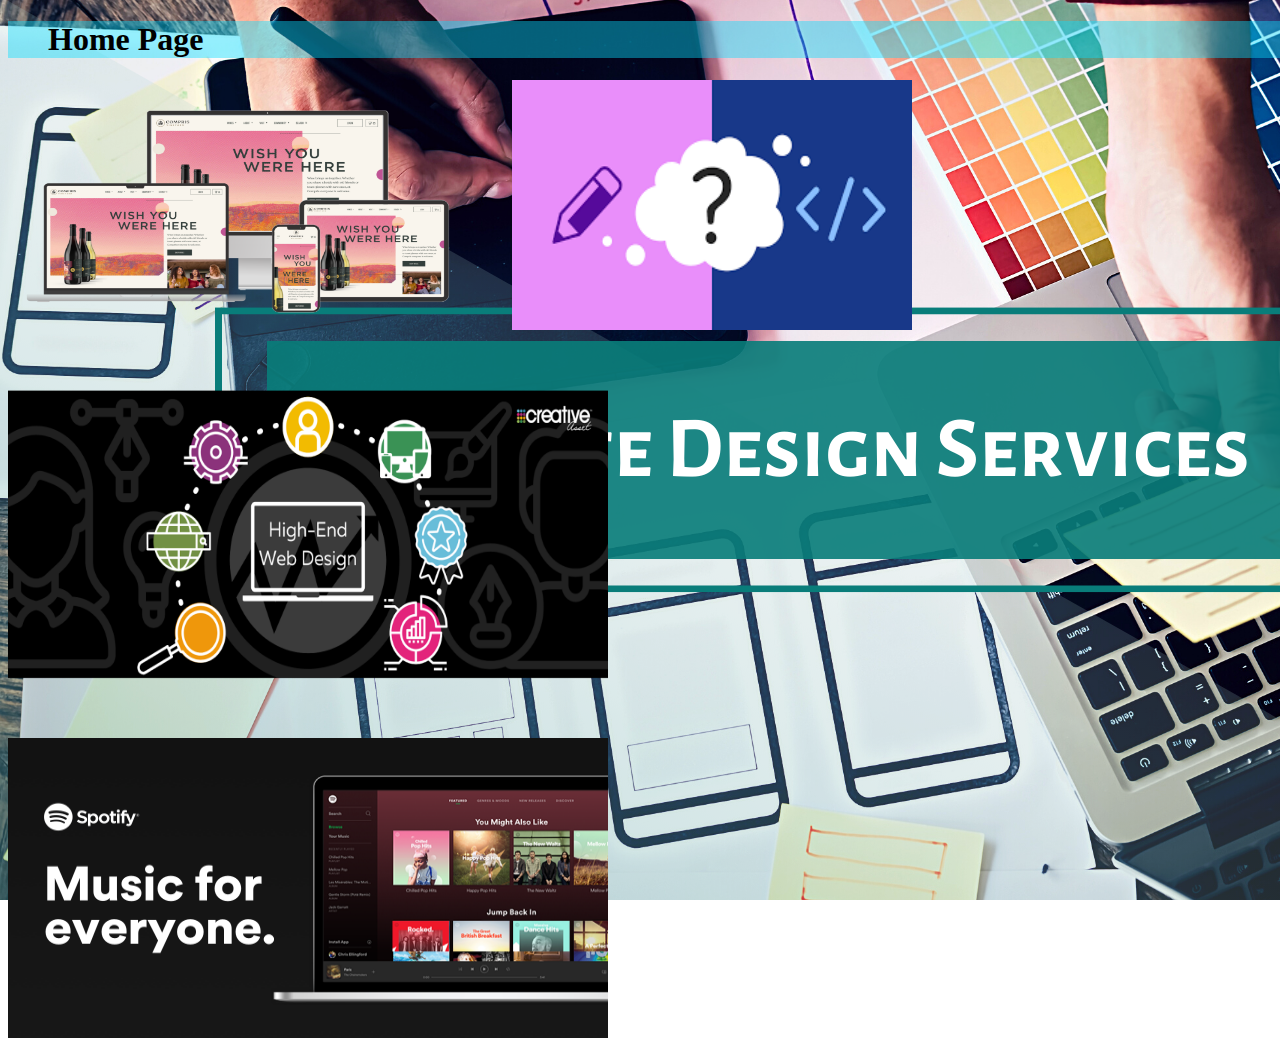
<file: index.html>
<!DOCTYPE html>
<html>
    <head>
        <meta charset="utf-8">
        <title>shopping page</title>
        <title>shop</title>
<style>
        body{
        background-image: url('pictures.png') ;
        background-repeat:no-repeat;
        height: 40px;
        width: 100%;
        border-image:fill;
    }
    ul{
        list-style-type:circle;
        background-color: #09deff6d;
    }            
</style> 
</head>
<body>
    <div class="container">
        <div class="header">
        <ul>
        <h1>Home Page</h1>
        </ul>
</div>
<img src="design.png" style="width:500px;height:250px" alt="design">
<img src="idea.png" width="400" height="250" alt="idea">
<img src="web.png" width="600" height="400" alt="web"><br>
<img src="music.png" width="600" height="300" alt="music"><br>
</body>
</html>
</file>
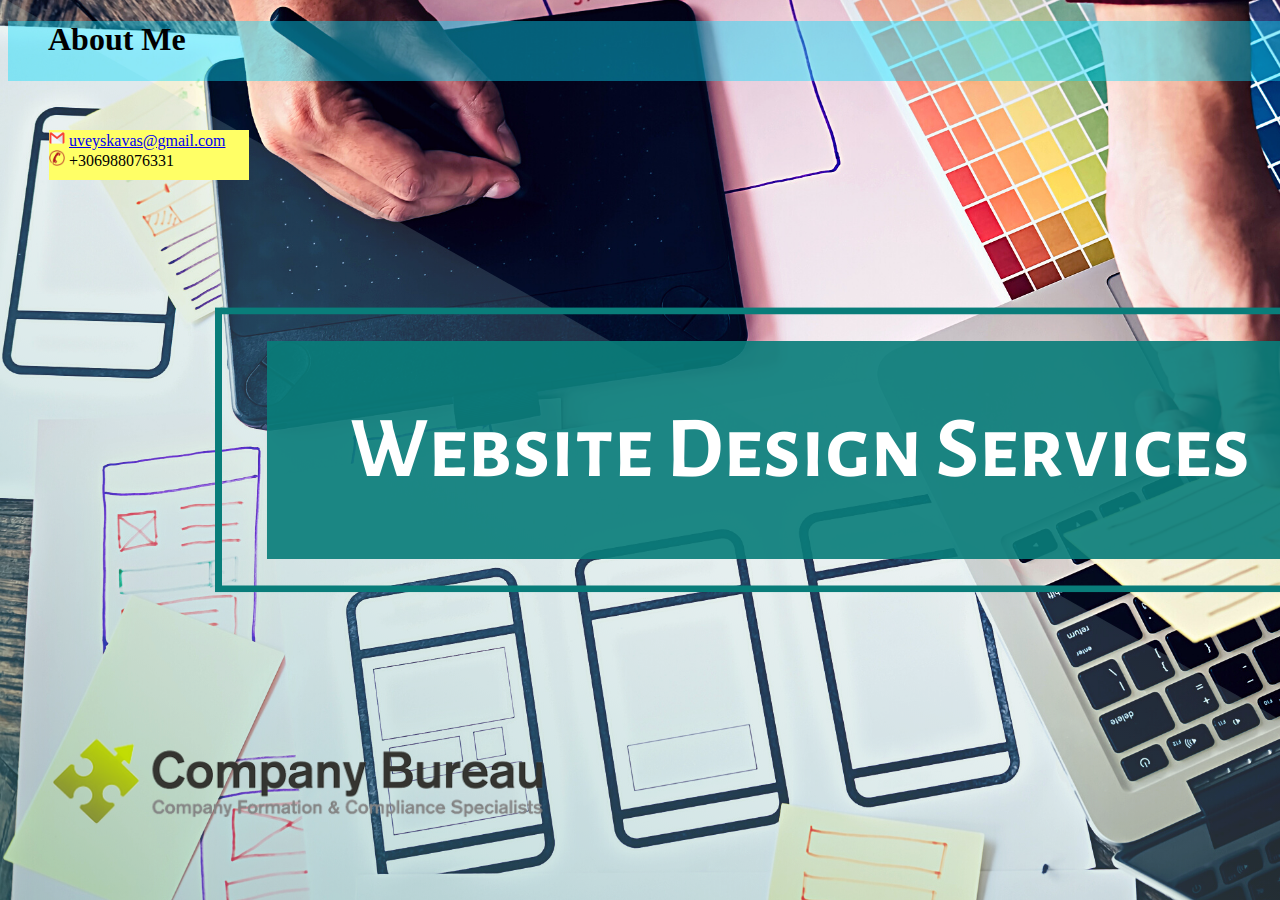
<file: about.html>
<!DOCTYPE html>
<html>
    <head>
        <meta charset="utf-8">
        <title>shopping page</title>
        <title>shop</title> 
    <style>
        body{
        background-image: url('pictures.png') ;
        background-repeat:no-repeat;
        height: 60px;
        width: 100%;
    }
    ul {
list-style-type:none; 
background-color: #09deff6d; 
height: 60px; 
   }
   .box{
    width:200px;
height:50px;
float:left;
margin-left:1px;
margin-top:50px;
background-color:#FF6;
   }
    </style>
</head>
<body>
    <div class="container">
        <div class="header">
    <ul>
        <h1>About Me</h1>
        <div class="box">
        <img src="email.png" width="16">
        <a href=”mailto:uveyskavas@gmail.com”>uveyskavas@gmail.com</a>
        <br>
        <img src="phone.png" width="16" >
        <a hef=”num:+306988076331”>+306988076331</a></div>
        <iframe src="https://www.google.com/maps/embed?pb=!1m18!1m12!1m3!1d6010.324207758101!2d24.85365569194769!3d41.13098709053909!2m3!1f0!2f0!3f0!3m2!1i1024!2i768!4f13.1!3m3!1m2!1s0x14ac2d0203905399%3A0xe14d6b72c8fc6633!2zzqfPgc-Nz4POsSA2NzEgMDA!5e0!3m2!1str!2sgr!4v1685373573892!5m2!1str!2sgr" width="90%" height="350" style="border:0;" allowfullscreen="" loading="lazy" referrerpolicy="no-referrer-when-downgrade" ></iframe>
    </ul>
</div>
</body>
</html>
</file>
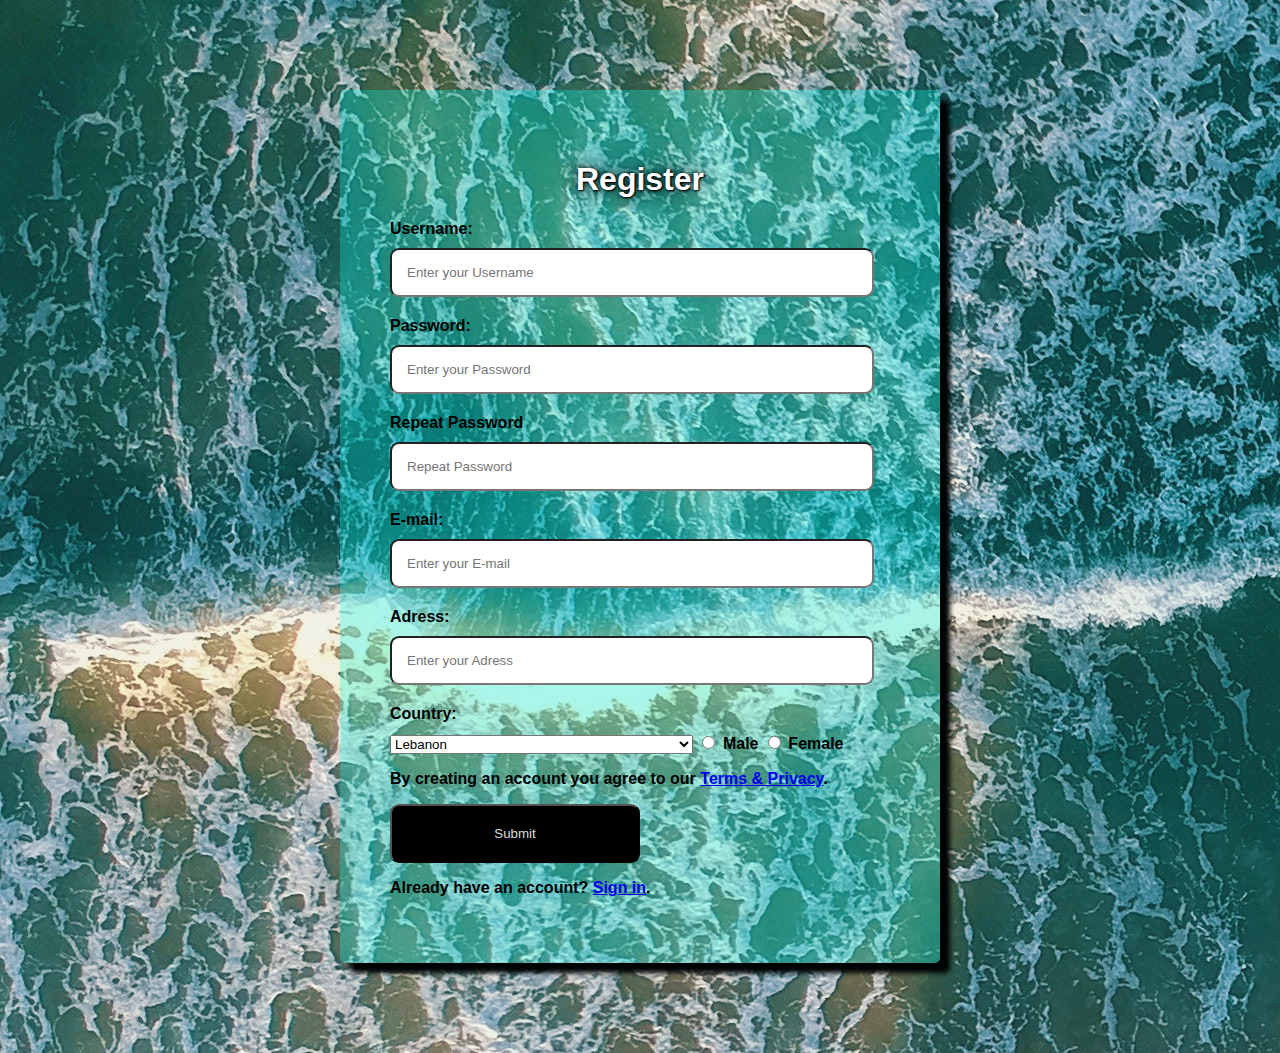
<file: login.html>
<!doctype html>
<html>
<head>
        <meta charset="utf-8">
        <title>Register</title>
        <link rel="stylesheet" href="style.css">
</head>
<style>
body{
    background-image: url('picture.jpg');
    background-repeat:no-repeat;
}
</style> 
<div class="container">
    <h1>Register</h1>
    <form>
        <b><label for="username">Username:</label>
        <input type="username" id="username" name="username" placeholder="Enter your Username">
        <label for="password">Password:</label>
        <input type="password" id="password" name="password" placeholder="Enter your Password">
        <label for="psw-repeat">Repeat Password</label>
        <input type="password" placeholder="Repeat Password" name="psw-repeat" id="psw-repeat">
        <label for="E-mail">E-mail:</label>
        <input type="E-mail" id="E-mail" name="E-mail" placeholder="Enter your E-mail">
        <label for="Adress">Adress:</label>
        <input type="text" id="Adress" name="Adress" placeholder="Enter your Adress">
        <label for="Country">Country:</label>
        <select>
        <option value="Afghanistan">Afghanistan</option>
        <option value="Albania">Albania</option>
        <option value="Algeria">Algeria</option>
        <option value="American Samoa">American Samoa</option>
        <option value="Andorra">Andorra</option>
        <option value="Angola">Angola</option>
        <option value="Anguilla">Anguilla</option>
        <option value="Antartica">Antarctica</option>
        <option value="Antigua and Barbuda">Antigua and Barbuda</option>
        <option value="Argentina">Argentina</option>
        <option value="Armenia">Armenia</option>
        <option value="Aruba">Aruba</option>
        <option value="Australia">Australia</option>
        <option value="Austria">Austria</option>
        <option value="Azerbaijan">Azerbaijan</option>
        <option value="Bahamas">Bahamas</option>
        <option value="Bahrain">Bahrain</option>
        <option value="Bangladesh">Bangladesh</option>
        <option value="Barbados">Barbados</option>
        <option value="Belarus">Belarus</option>
        <option value="Belgium">Belgium</option>
        <option value="Belize">Belize</option>
        <option value="Benin">Benin</option>
        <option value="Bermuda">Bermuda</option>
        <option value="Bhutan">Bhutan</option>
        <option value="Bolivia">Bolivia</option>
        <option value="Bosnia and Herzegowina">Bosnia and Herzegowina</option>
        <option value="Botswana">Botswana</option>
        <option value="Bouvet Island">Bouvet Island</option>
        <option value="Brazil">Brazil</option>
        <option value="British Indian Ocean Territory">British Indian Ocean Territory</option>
        <option value="Brunei Darussalam">Brunei Darussalam</option>
        <option value="Bulgaria">Bulgaria</option>
        <option value="Burkina Faso">Burkina Faso</option>
        <option value="Burundi">Burundi</option>
        <option value="Cambodia">Cambodia</option>
        <option value="Cameroon">Cameroon</option>
        <option value="Canada">Canada</option>
        <option value="Cape Verde">Cape Verde</option>
        <option value="Cayman Islands">Cayman Islands</option>
        <option value="Central African Republic">Central African Republic</option>
        <option value="Chad">Chad</option>
        <option value="Chile">Chile</option>
        <option value="China">China</option>
        <option value="Christmas Island">Christmas Island</option>
        <option value="Cocos Islands">Cocos (Keeling) Islands</option>
        <option value="Colombia">Colombia</option>
        <option value="Comoros">Comoros</option>
        <option value="Congo">Congo</option>
        <option value="Congo">Congo, the Democratic Republic of the</option>
        <option value="Cook Islands">Cook Islands</option>
        <option value="Costa Rica">Costa Rica</option>
        <option value="Cota D'Ivoire">Cote d'Ivoire</option>
        <option value="Croatia">Croatia (Hrvatska)</option>
        <option value="Cuba">Cuba</option>
        <option value="Cyprus">Cyprus</option>
        <option value="Czech Republic">Czech Republic</option>
        <option value="Denmark">Denmark</option>
        <option value="Djibouti">Djibouti</option>
        <option value="Dominica">Dominica</option>
        <option value="Dominican Republic">Dominican Republic</option>
        <option value="East Timor">East Timor</option>
        <option value="Ecuador">Ecuador</option>
        <option value="Egypt">Egypt</option>
        <option value="El Salvador">El Salvador</option>
        <option value="Equatorial Guinea">Equatorial Guinea</option>
        <option value="Eritrea">Eritrea</option>
        <option value="Estonia">Estonia</option>
        <option value="Ethiopia">Ethiopia</option>
        <option value="Falkland Islands">Falkland Islands (Malvinas)</option>
        <option value="Faroe Islands">Faroe Islands</option>
        <option value="Fiji">Fiji</option>
        <option value="Finland">Finland</option>
        <option value="France">France</option>
        <option value="France Metropolitan">France, Metropolitan</option>
        <option value="French Guiana">French Guiana</option>
        <option value="French Polynesia">French Polynesia</option>
        <option value="French Southern Territories">French Southern Territories</option>
        <option value="Gabon">Gabon</option>
        <option value="Gambia">Gambia</option>
        <option value="Georgia">Georgia</option>
        <option value="Germany">Germany</option>
        <option value="Ghana">Ghana</option>
        <option value="Gibraltar">Gibraltar</option>
        <option value="Greece">Greece</option>
        <option value="Greenland">Greenland</option>
        <option value="Grenada">Grenada</option>
        <option value="Guadeloupe">Guadeloupe</option>
        <option value="Guam">Guam</option>
        <option value="Guatemala">Guatemala</option>
        <option value="Guinea">Guinea</option>
        <option value="Guinea-Bissau">Guinea-Bissau</option>
        <option value="Guyana">Guyana</option>
        <option value="Haiti">Haiti</option>
        <option value="Heard and McDonald Islands">Heard and Mc Donald Islands</option>
        <option value="Holy See">Holy See (Vatican City State)</option>
        <option value="Honduras">Honduras</option>
        <option value="Hong Kong">Hong Kong</option>
        <option value="Hungary">Hungary</option>
        <option value="Iceland">Iceland</option>
        <option value="India">India</option>
        <option value="Indonesia">Indonesia</option>
        <option value="Iran">Iran (Islamic Republic of)</option>
        <option value="Iraq">Iraq</option>
        <option value="Ireland">Ireland</option>
        <option value="Israel">Israel</option>
        <option value="Italy">Italy</option>
        <option value="Jamaica">Jamaica</option>
        <option value="Japan">Japan</option>
        <option value="Jordan">Jordan</option>
        <option value="Kazakhstan">Kazakhstan</option>
        <option value="Kenya">Kenya</option>
        <option value="Kiribati">Kiribati</option>
        <option value="Democratic People's Republic of Korea">Korea, Democratic People's Republic of</option>
        <option value="Korea">Korea, Republic of</option>
        <option value="Kuwait">Kuwait</option>
        <option value="Kyrgyzstan">Kyrgyzstan</option>
        <option value="Lao">Lao People's Democratic Republic</option>
        <option value="Latvia">Latvia</option>
        <option value="Lebanon" selected>Lebanon</option>
        <option value="Lesotho">Lesotho</option>
        <option value="Liberia">Liberia</option>
        <option value="Libyan Arab Jamahiriya">Libyan Arab Jamahiriya</option>
        <option value="Liechtenstein">Liechtenstein</option>
        <option value="Lithuania">Lithuania</option>
        <option value="Luxembourg">Luxembourg</option>
        <option value="Macau">Macau</option>
        <option value="Macedonia">Macedonia, The Former Yugoslav Republic of</option>
        <option value="Madagascar">Madagascar</option>
        <option value="Malawi">Malawi</option>
        <option value="Malaysia">Malaysia</option>
        <option value="Maldives">Maldives</option>
        <option value="Mali">Mali</option>
        <option value="Malta">Malta</option>
        <option value="Marshall Islands">Marshall Islands</option>
        <option value="Martinique">Martinique</option>
        <option value="Mauritania">Mauritania</option>
        <option value="Mauritius">Mauritius</option>
        <option value="Mayotte">Mayotte</option>
        <option value="Mexico">Mexico</option>
        <option value="Micronesia">Micronesia, Federated States of</option>
        <option value="Moldova">Moldova, Republic of</option>
        <option value="Monaco">Monaco</option>
        <option value="Mongolia">Mongolia</option>
        <option value="Montserrat">Montserrat</option>
        <option value="Morocco">Morocco</option>
        <option value="Mozambique">Mozambique</option>
        <option value="Myanmar">Myanmar</option>
        <option value="Namibia">Namibia</option>
        <option value="Nauru">Nauru</option>
        <option value="Nepal">Nepal</option>
        <option value="Netherlands">Netherlands</option>
        <option value="Netherlands Antilles">Netherlands Antilles</option>
        <option value="New Caledonia">New Caledonia</option>
        <option value="New Zealand">New Zealand</option>
        <option value="Nicaragua">Nicaragua</option>
        <option value="Niger">Niger</option>
        <option value="Nigeria">Nigeria</option>
        <option value="Niue">Niue</option>
        <option value="Norfolk Island">Norfolk Island</option>
        <option value="Northern Mariana Islands">Northern Mariana Islands</option>
        <option value="Norway">Norway</option>
        <option value="Oman">Oman</option>
        <option value="Pakistan">Pakistan</option>
        <option value="Palau">Palau</option>
        <option value="Panama">Panama</option>
        <option value="Papua New Guinea">Papua New Guinea</option>
        <option value="Paraguay">Paraguay</option>
        <option value="Peru">Peru</option>
        <option value="Philippines">Philippines</option>
        <option value="Pitcairn">Pitcairn</option>
        <option value="Poland">Poland</option>
        <option value="Portugal">Portugal</option>
        <option value="Puerto Rico">Puerto Rico</option>
        <option value="Qatar">Qatar</option>
        <option value="Reunion">Reunion</option>
        <option value="Romania">Romania</option>
        <option value="Russia">Russian Federation</option>
        <option value="Rwanda">Rwanda</option>
        <option value="Saint Kitts and Nevis">Saint Kitts and Nevis</option> 
        <option value="Saint LUCIA">Saint LUCIA</option>
        <option value="Saint Vincent">Saint Vincent and the Grenadines</option>
        <option value="Samoa">Samoa</option>
        <option value="San Marino">San Marino</option>
        <option value="Sao Tome and Principe">Sao Tome and Principe</option> 
        <option value="Saudi Arabia">Saudi Arabia</option>
        <option value="Senegal">Senegal</option>
        <option value="Seychelles">Seychelles</option>
        <option value="Sierra">Sierra Leone</option>
        <option value="Singapore">Singapore</option>
        <option value="Slovakia">Slovakia (Slovak Republic)</option>
        <option value="Slovenia">Slovenia</option>
        <option value="Solomon Islands">Solomon Islands</option>
        <option value="Somalia">Somalia</option>
        <option value="South Africa">South Africa</option>
        <option value="South Georgia">South Georgia and the South Sandwich Islands</option>
        <option value="Span">Spain</option>
        <option value="SriLanka">Sri Lanka</option>
        <option value="St. Helena">St. Helena</option>
        <option value="St. Pierre and Miguelon">St. Pierre and Miquelon</option>
        <option value="Sudan">Sudan</option>
        <option value="Suriname">Suriname</option>
        <option value="Svalbard">Svalbard and Jan Mayen Islands</option>
        <option value="Swaziland">Swaziland</option>
        <option value="Sweden">Sweden</option>
        <option value="Switzerland">Switzerland</option>
        <option value="Syria">Syrian Arab Republic</option>
        <option value="Taiwan">Taiwan, Province of China</option>
        <option value="Tajikistan">Tajikistan</option>
        <option value="Tanzania">Tanzania, United Republic of</option>
        <option value="Thailand">Thailand</option>
        <option value="Togo">Togo</option>
        <option value="Tokelau">Tokelau</option>
        <option value="Tonga">Tonga</option>
        <option value="Trinidad and Tobago">Trinidad and Tobago</option>
        <option value="Tunisia">Tunisia</option>
        <option value="Turkey">Turkey</option>
        <option value="Turkmenistan">Turkmenistan</option>
        <option value="Turks and Caicos">Turks and Caicos Islands</option>
        <option value="Tuvalu">Tuvalu</option>
        <option value="Uganda">Uganda</option>
        <option value="Ukraine">Ukraine</option>
        <option value="United Arab Emirates">United Arab Emirates</option>
        <option value="United Kingdom">United Kingdom</option>
        <option value="United States">United States</option>
        <option value="United States Minor Outlying Islands">United States Minor Outlying Islands</option>
        <option value="Uruguay">Uruguay</option>
        <option value="Uzbekistan">Uzbekistan</option>
        <option value="Vanuatu">Vanuatu</option>
        <option value="Venezuela">Venezuela</option>
        <option value="Vietnam">Viet Nam</option>
        <option value="Virgin Islands (British)">Virgin Islands (British)</option>
        <option value="Virgin Islands (U.S)">Virgin Islands (U.S.)</option>
        <option value="Wallis and Futana Islands">Wallis and Futuna Islands</option>
        <option value="Western Sahara">Western Sahara</option>
        <option value="Yemen">Yemen</option>
        <option value="Serbia">Serbia</option>
        <option value="Zambia">Zambia</option>
        <option value="Zimbabwe">Zimbabwe</option>
        </select>
        <input type="radio" name="gender" value="male"> Male
        <input type="radio" name="gender" value="female"> Female
        <p>By creating an account you agree to our <a href="#">Terms & Privacy</a>.</p>
        <input type="submit" id="submit">
        <p>Already have an account? <a href="#">Sign in</a>.</p></b>
    </form>
</div>
</body>
</html>
</file>
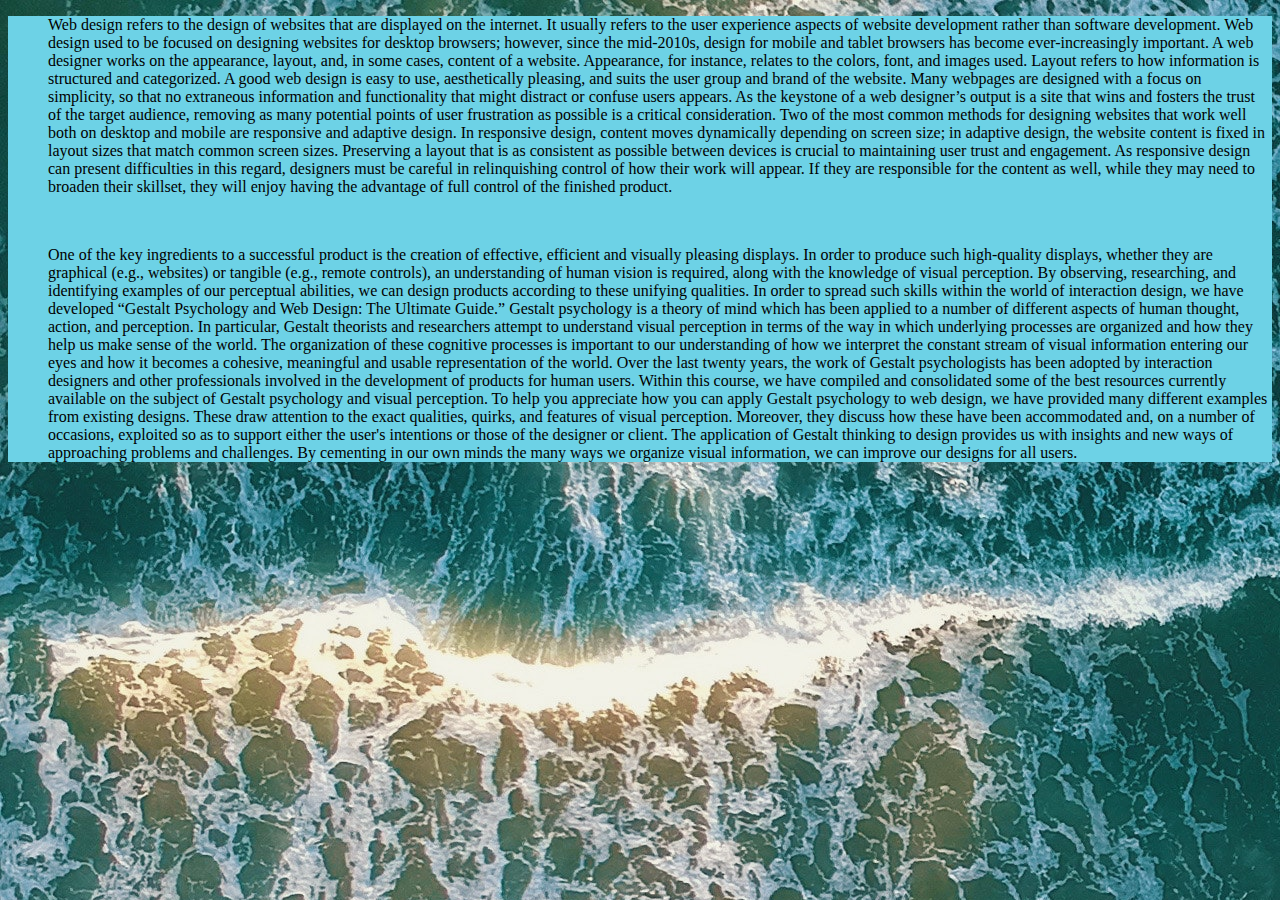
<file: order.html>
<!DOCTYPE html>
<html>
    <head>
        <meta charset="utf-8">
        <title>shopping page</title>
        <title>shop</title>
<style>
    body{
        background-image: url('picture.jpg');
        background-repeat:no-repeat;
        height: 90px;
    }
    ul{
        list-style-type:circle;
        background-color: #6dd2e6;
    }            
</style> 
</head>
<body>
    <div class="container">
        <div class="header">
    <ul>
        <p>Web design refers to the design of websites that are displayed on the internet. It usually refers to the user experience aspects of website development rather than software development. Web design used to be focused on designing websites for desktop browsers; however, since the mid-2010s, design for mobile and tablet browsers has become ever-increasingly important.
            A web designer works on the appearance, layout, and, in some cases, content of a website. Appearance, for instance, relates to the colors, font, and images used. Layout refers to how information is structured and categorized. A good web design is easy to use, aesthetically pleasing, and suits the user group and brand of the website. Many webpages are designed with a focus on simplicity, so that no extraneous information and functionality that might distract or confuse users appears. As the keystone of a web designer’s output is a site that wins and fosters the trust of the target audience, removing as many potential points of user frustration as possible is a critical consideration.
            Two of the most common methods for designing websites that work well both on desktop and mobile are responsive and adaptive design. In responsive design, content moves dynamically depending on screen size; in adaptive design, the website content is fixed in layout sizes that match common screen sizes. Preserving a layout that is as consistent as possible between devices is crucial to maintaining user trust and engagement. As responsive design can present difficulties in this regard, designers must be careful in relinquishing control of how their work will appear. If they are responsible for the content as well, while they may need to broaden their skillset, they will enjoy having the advantage of full control of the finished product. </p><br>
            <p>One of the key ingredients to a successful product is the creation of effective, efficient and visually pleasing displays. In order to produce such high-quality displays, whether they are graphical (e.g., websites) or tangible (e.g., remote controls), an understanding of human vision is required, along with the knowledge of visual perception. By observing, researching, and identifying examples of our perceptual abilities, we can design products according to these unifying qualities. In order to spread such skills within the world of interaction design, we have developed “Gestalt Psychology and Web Design: The Ultimate Guide.”
                Gestalt psychology is a theory of mind which has been applied to a number of different aspects of human thought, action, and perception. In particular, Gestalt theorists and researchers attempt to understand visual perception in terms of the way in which underlying processes are organized and how they help us make sense of the world. The organization of these cognitive processes is important to our understanding of how we interpret the constant stream of visual information entering our eyes and how it becomes a cohesive, meaningful and usable representation of the world. Over the last twenty years, the work of Gestalt psychologists has been adopted by interaction designers and other professionals involved in the development of products for human users.
                Within this course, we have compiled and consolidated some of the best resources currently available on the subject of Gestalt psychology and visual perception. To help you appreciate how you can apply Gestalt psychology to web design, we have provided many different examples from existing designs. These draw attention to the exact qualities, quirks, and features of visual perception. Moreover, they discuss how these have been accommodated and, on a number of occasions, exploited so as to support either the user's intentions or those of the designer or client.
                The application of Gestalt thinking to design provides us with insights and new ways of approaching problems and challenges. By cementing in our own minds the many ways we organize visual information, we can improve our designs for all users.</p>
    </ul>
</div>
</body>
</html>
</file>
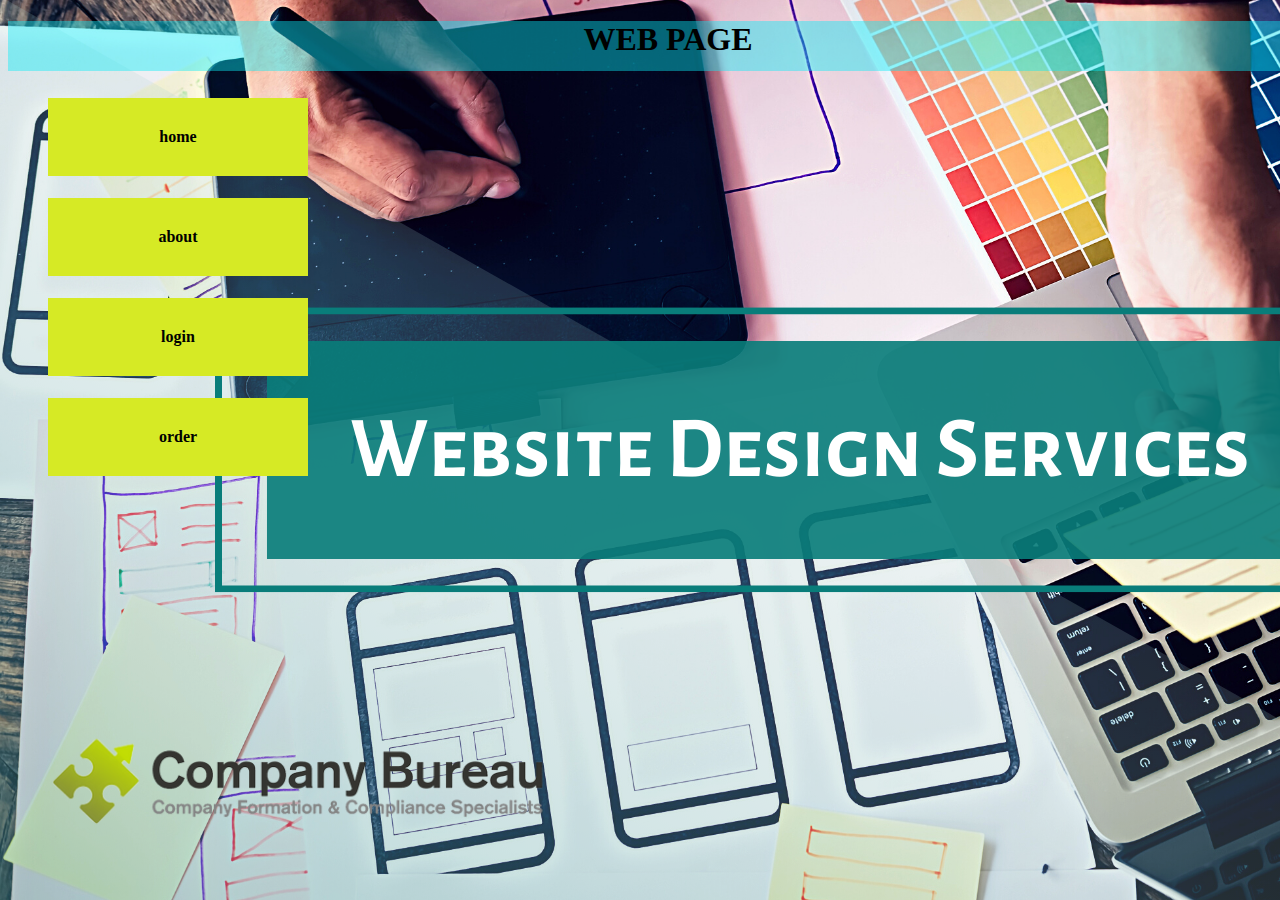
<file: webpage.html>
<!DOCTYPE html>
<html>
    <head>
        <meta charset="utf-8">
        <title>shopping page</title>
        <title>shop</title>
<style>
    body{
        background-image: url('pictures.png') ;
        background-repeat:no-repeat;
        height: 40px;
        width: 100%;
        border-image:fill;
    }
    ul {
list-style-type:none; 
background-color: #09ecf86d; 
height: 50px; 
   }

li{
float:left;
width: 90%; 
height: 100px; 
  }             
li a{
display: block; 
padding:30px; 
width: 200px;
float: left;
background-color: #d6ea25;
text-align: center; 
text-decoration: none; 
font-weight: bold; 
color:#000000; 
}
li a:hover{
color:#ff0000;
        }
h1{
    text-align:center;
    width: 100%;
}         
</style> 
    </head>
    <ul>
    <h1>WEB PAGE</h1><br>
    <li><a href="index.html">home</a><br></li>
    <li><a href="about.html">about</a><br></li>
    <li><a href="login.html">login</a><br></li>
    <li><a href="order.html">order</a><br></li>
    </ul>
    </div>
</body>
</html>
</file>
<file: style.css>
body{
    background-color: #f6f6f6;
    font-family: Sans-serif,sans-serif;
}
h1{
    text-align: center;
    margin: bottom 30px;
    color: white;
    text-shadow: 1px 1px 2px rgb(0,0,0), 0 0 25px rgb(0, 0, 0),0 0 5px rgb(3,0,0);
}
label{
    display: block;
    margin-bottom: 10px;
}
#username,#password{
    border-radius: 9px;
    padding: 20px;
    margin-bottom: 20px;
    display: block;
    width: 90%;
    padding: 15px;
}
#psw-repeat{
    border-radius: 9px;
    padding: 20px;
    margin-bottom: 20px;
    display: block;
    width: 90%;  
    padding: 15px;  
}
#E-mail{
    border-radius: 9px;
    padding: 20px;
    margin-bottom: 20px;
    display: block;
    width: 90%;
    padding: 15px;
}
#Adress{
    border-radius: 9px;
    padding: 20px;
    margin-bottom: 20px;
    display: block;
    width: 90%;
    padding: 15px;   
}
#submit{
    background-color: #000000;
    color: #dcdada;
    border-radius: 9px;
    padding: 20px;
    width: 50%;
    cursor: pointer;
}
#submit:hover{
    background-color: rgba(0, 0, 0, 0.3);
}
.container{
    background-color:rgba(6,255,238,0.3) ;
    border-radius: 5px;
    padding: 50px;
    margin: 90px auto;
    max-width: 500px;
    box-shadow: 10px 10px 5px rgb(0,3,4);
}
</file>
